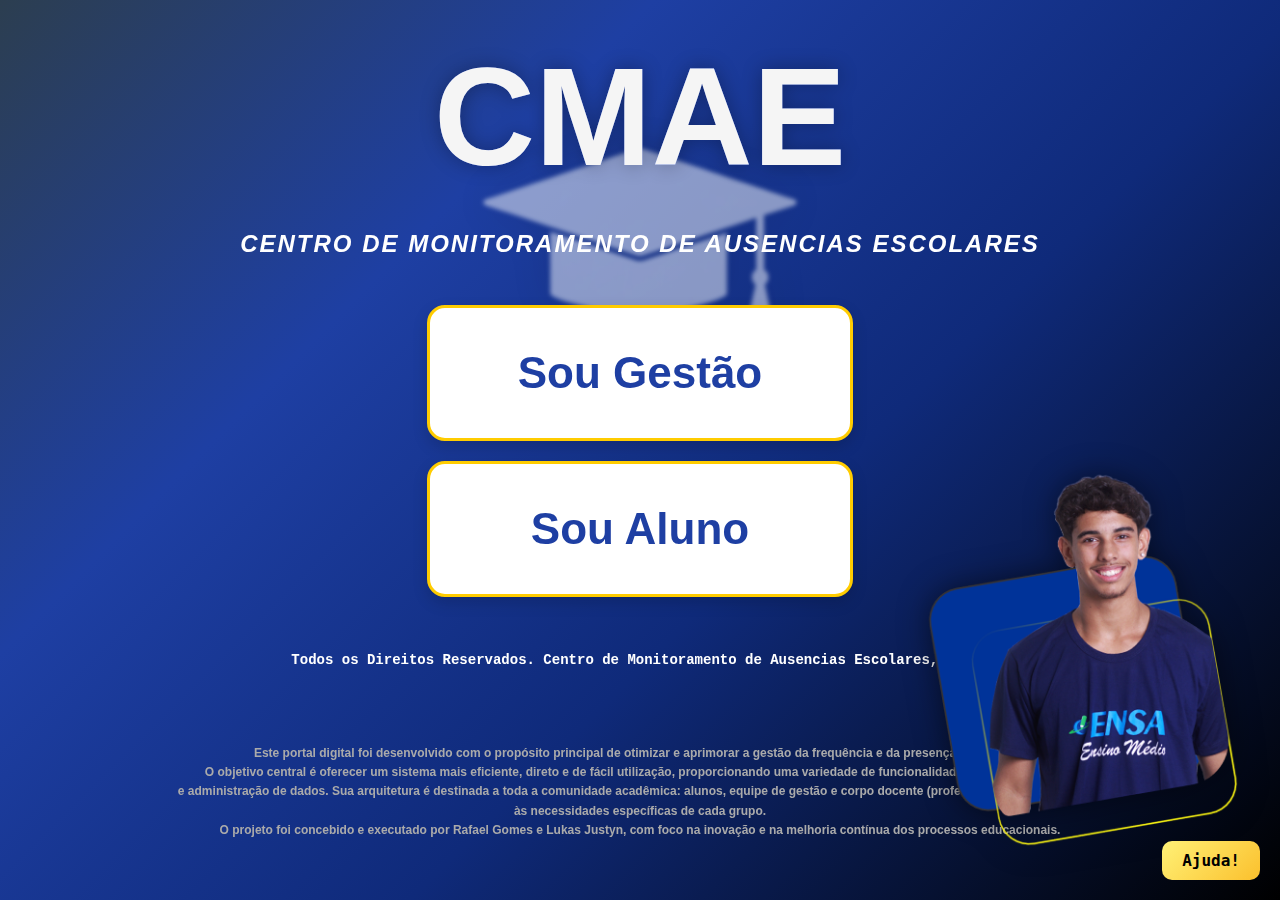
<file: index.html>
<!DOCTYPE html>
<html lang="en">
    <meta charset="UTF-8">
    <meta name="viewport" content="width=device-width, initial-scale=1.0">
    <link rel="stylesheet" href="styles.css">
    <link rel="icon" href="icon.png" type="icon">
    <title>CMAE</title>
</head>
<body>
    
  <img src="Gemini_Generated_Image_9970ck9970ck9970-Photoroom.png" alt="chapeu" id="chapeu">
  <img src="image 3.png" alt="mulekequenaogosto" id="muleke">
    <h1 id="CMAE">CMAE</h1>
    <h1 class="Centro">CENTRO DE MONITORAMENTO DE AUSENCIAS ESCOLARES</h1>
    <div id="block"></div>
    <div id="block001"></div>
     <div class="Todo1">
        <!-- GESTÃO - TODO CLICÁVEL -->
        <a href="Prof.html" class="botao-gestao">
            <span>Sou Gestão</span>
        </a>
        
        <!-- ALUNO - TODO CLICÁVEL -->
        <a href="Aluno.html" class="botao-aluno">
            <span>Sou Aluno</span>
        </a>
    </div>
    

</div>
<h1 id="Direitos">Todos os Direitos Reservados. Centro de Monitoramento de Ausencias Escolares, 2025.</h1>

<h1 id="Resumo">Este portal digital foi desenvolvido com o propósito principal de otimizar e aprimorar a gestão da frequência e da presença dos alunos.<br>
O objetivo central é oferecer um sistema mais eficiente, direto e de fácil utilização, proporcionando uma variedade de funcionalidades para a exploração<br>
 e administração de dados. Sua arquitetura é destinada a toda a comunidade acadêmica: alunos, equipe de gestão e corpo docente (professores), visando atender<br>
 às necessidades específicas de cada grupo.<br>
O projeto foi concebido e executado por Rafael Gomes e Lukas Justyn, com foco na inovação e na melhoria contínua dos processos educacionais.</h1>

  <!-- Botão de ajuda -->
  <a href="AjudaIndex.html" id="TodoAjuda">Ajuda!</a></body>
</button>
</body>
</html>
</file>
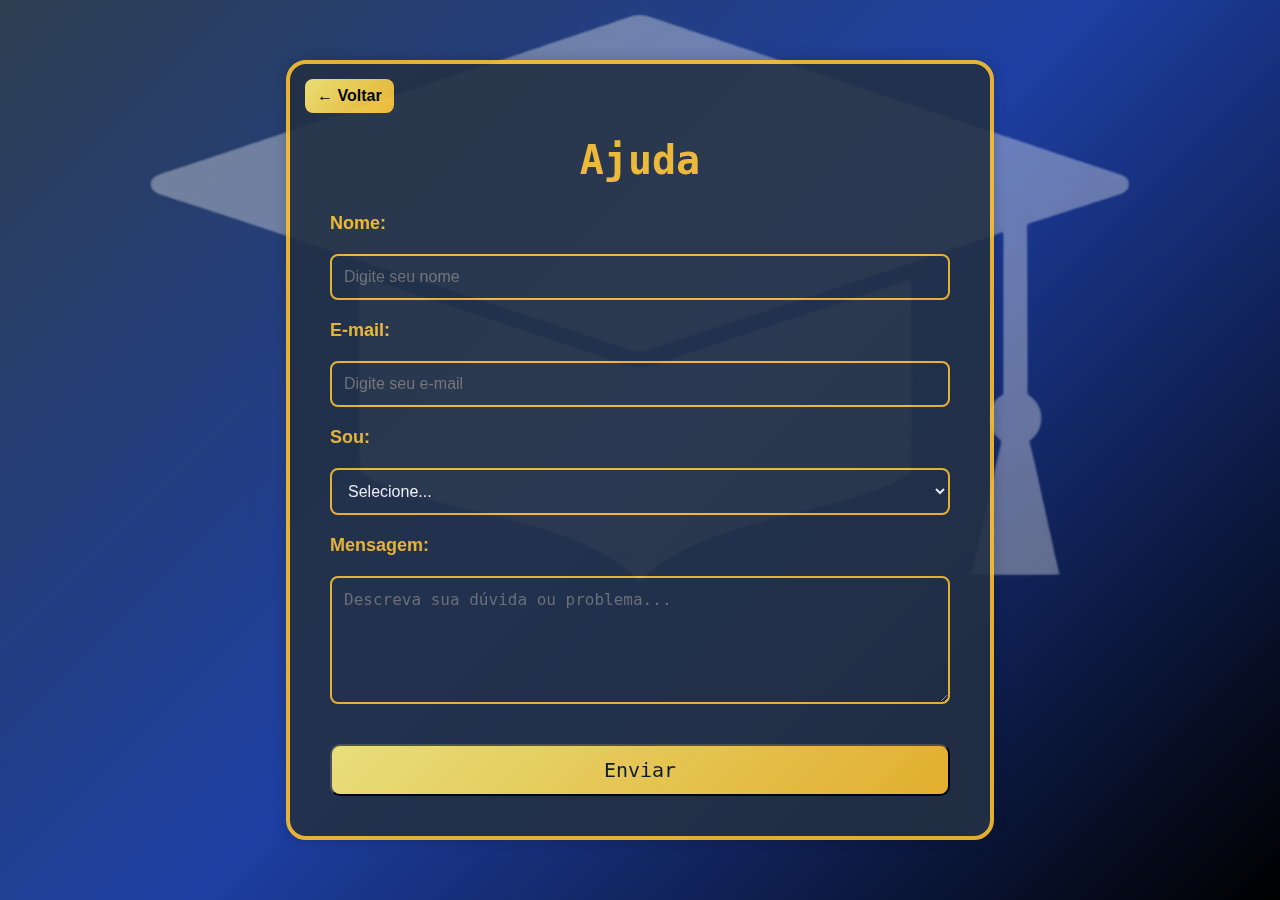
<file: AjudaAluno.html>
<!DOCTYPE html>
<html lang="pt-BR">
<head>
  <meta charset="UTF-8">
  <title>Ajuda - Sistema Escolar</title>
  <link rel="stylesheet" href="Ajuda.css">
  <link rel="icon" href="icon.png" type="icon">

</head>
<body>
  <!-- Container principal -->
  <div class="container">
    <div id="Login">
      <!-- Botão de voltar -->
      <a href="AlunoPrincipal.html#freq" id="voltar">← Voltar</a>


      <!-- Título -->
      <h2 id="Ajuda">Ajuda</h2>

      <!-- Formulário -->
      <form action="#confirmacao" method="GET">
        <label for="nome">Nome:</label>
        <input type="text" id="nome" name="nome" placeholder="Digite seu nome" required>

        <label for="email">E-mail:</label>
        <input type="email" id="email" name="email" placeholder="Digite seu e-mail" required>

        <label for="tipo">Sou:</label>
        <select id="tipo" name="tipo" required>
          <option value="">Selecione...</option>
          <option value="aluno">Aluno</option>
          <option value="professor">Professor</option>
        </select>

        <label for="mensagem">Mensagem:</label>
        <textarea id="mensagem" name="mensagem" placeholder="Descreva sua dúvida ou problema..." required></textarea>

        <button id="Entrar" type="submit">Enviar</button>
      </form>

      <!-- Mensagem de confirmação -->
      <div id="confirmacao" class="mensagem-confirmacao">
        <p>✅ Seu formulário de ajuda foi enviado.<br>
        Acompanhe pelo seu e-mail o andamento da solicitação.</p>
      </div>
    </div>
  </div>
</body>
</html>
</file>
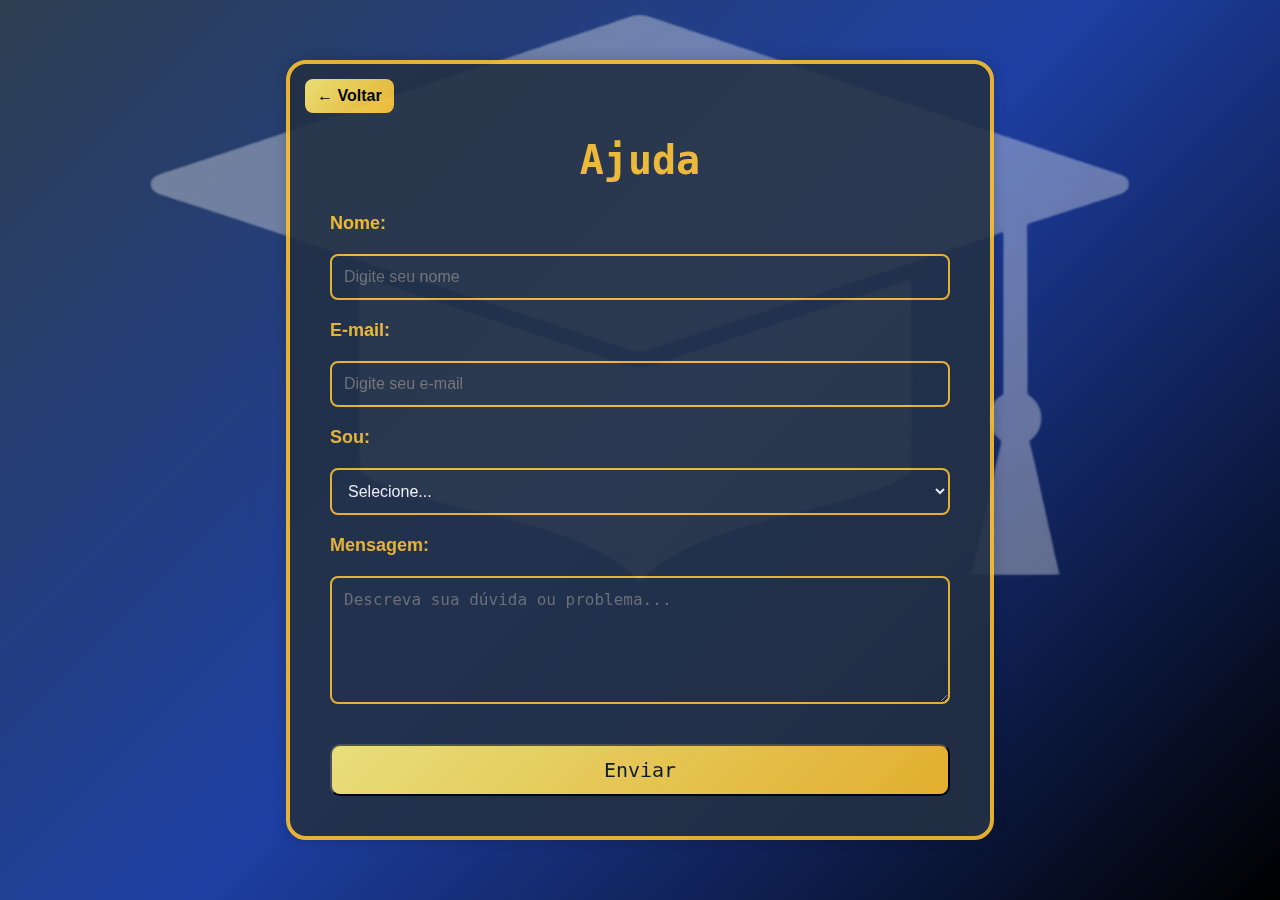
<file: AjudaIndex.html>
<!DOCTYPE html>
<html lang="pt-BR">
<head>
  <meta charset="UTF-8">
  <title>Ajuda - Sistema Escolar</title>
  <link rel="stylesheet" href="Ajuda.css">
  <link rel="icon" href="icon.png" type="icon">

</head>
<body>
  <!-- Container principal -->
  <div class="container">
    <div id="Login">
      <!-- Botão de voltar -->
      <a href="index.html" id="voltar">← Voltar</a>

      <!-- Título -->
      <h2 id="Ajuda">Ajuda</h2>

      <!-- Formulário -->
      <form action="#confirmacao" method="GET">
        <label for="nome">Nome:</label>
        <input type="text" id="nome" name="nome" placeholder="Digite seu nome" required>

        <label for="email">E-mail:</label>
        <input type="email" id="email" name="email" placeholder="Digite seu e-mail" required>

        <label for="tipo">Sou:</label>
        <select id="tipo" name="tipo" required>
          <option value="">Selecione...</option>
          <option value="aluno">Aluno</option>
          <option value="professor">Professor</option>
        </select>

        <label for="mensagem">Mensagem:</label>
        <textarea id="mensagem" name="mensagem" placeholder="Descreva sua dúvida ou problema..." required></textarea>

        <button id="Entrar" type="submit">Enviar</button>
      </form>

      <!-- Mensagem de confirmação -->
      <div id="confirmacao" class="mensagem-confirmacao">
        <p>✅ Seu formulário de ajuda foi enviado.<br>
        Acompanhe pelo seu e-mail o andamento da solicitação.</p>
      </div>
    </div>
  </div>
</body>
</html>
</file>
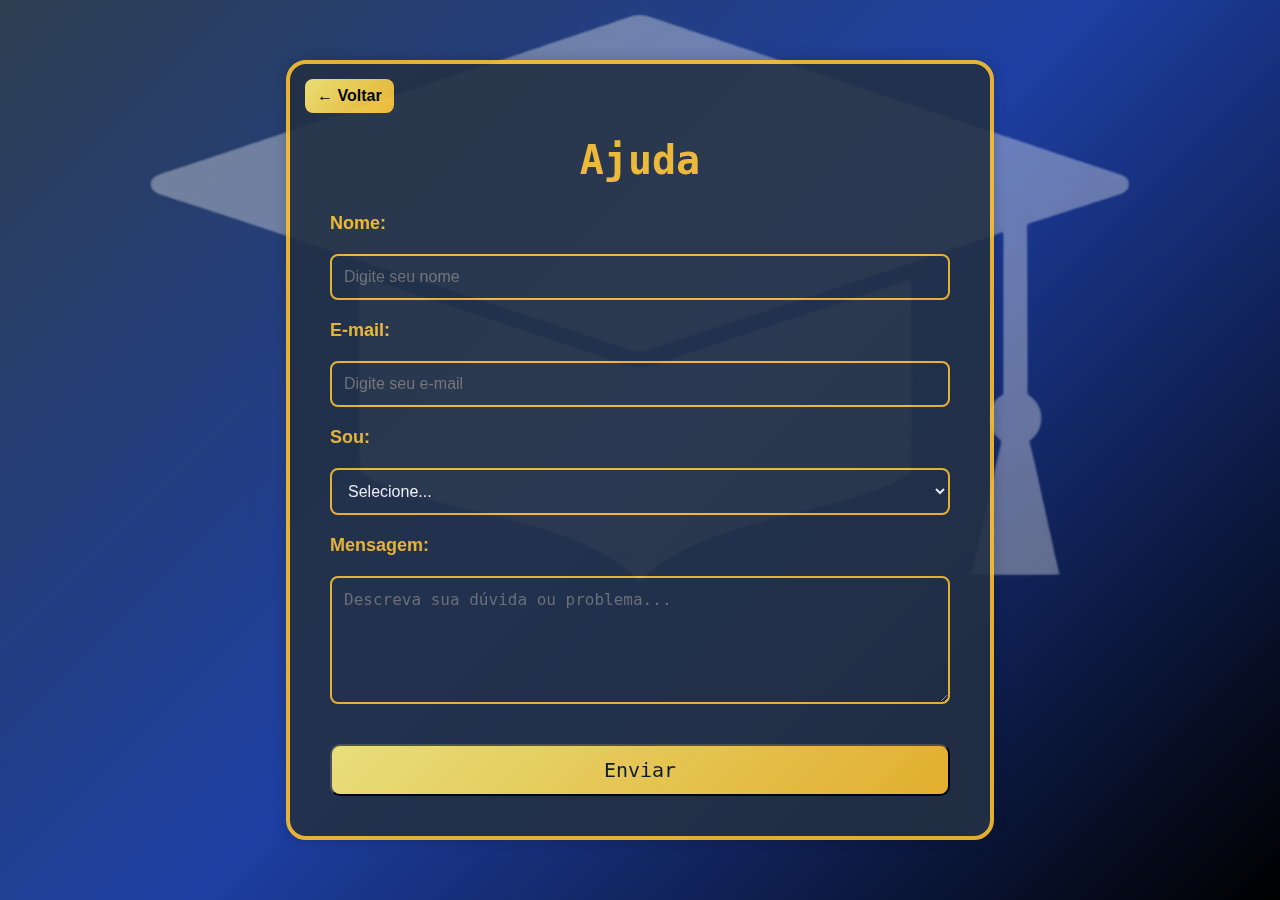
<file: AjudaProfessor.html>
<!DOCTYPE html>
<html lang="pt-BR">
<head>
  <meta charset="UTF-8">
  <title>Ajuda - Sistema Escolar</title>
  <link rel="stylesheet" href="Ajuda.css">
  <link rel="icon" href="icon.png" type="icon">

</head>
<body>
  <!-- Container principal -->
  <div class="container">
    <div id="Login">
      <!-- Botão de voltar -->
      <a href="Profprincipal.html" id="voltar">← Voltar</a>

      <!-- Título -->
      <h2 id="Ajuda">Ajuda</h2>

      <!-- Formulário -->
      <form action="#confirmacao" method="GET">
        <label for="nome">Nome:</label>
        <input type="text" id="nome" name="nome" placeholder="Digite seu nome" required>

        <label for="email">E-mail:</label>
        <input type="email" id="email" name="email" placeholder="Digite seu e-mail" required>

        <label for="tipo">Sou:</label>
        <select id="tipo" name="tipo" required>
          <option value="">Selecione...</option>
          <option value="aluno">Aluno</option>
          <option value="professor">Professor</option>
        </select>

        <label for="mensagem">Mensagem:</label>
        <textarea id="mensagem" name="mensagem" placeholder="Descreva sua dúvida ou problema..." required></textarea>

        <button id="Entrar" type="submit">Enviar</button>
      </form>

      <!-- Mensagem de confirmação -->
      <div id="confirmacao" class="mensagem-confirmacao">
        <p>✅ Seu formulário de ajuda foi enviado.<br>
        Acompanhe pelo seu e-mail o andamento da solicitação.</p>
      </div>
    </div>
  </div>
</body>
</html>
</file>
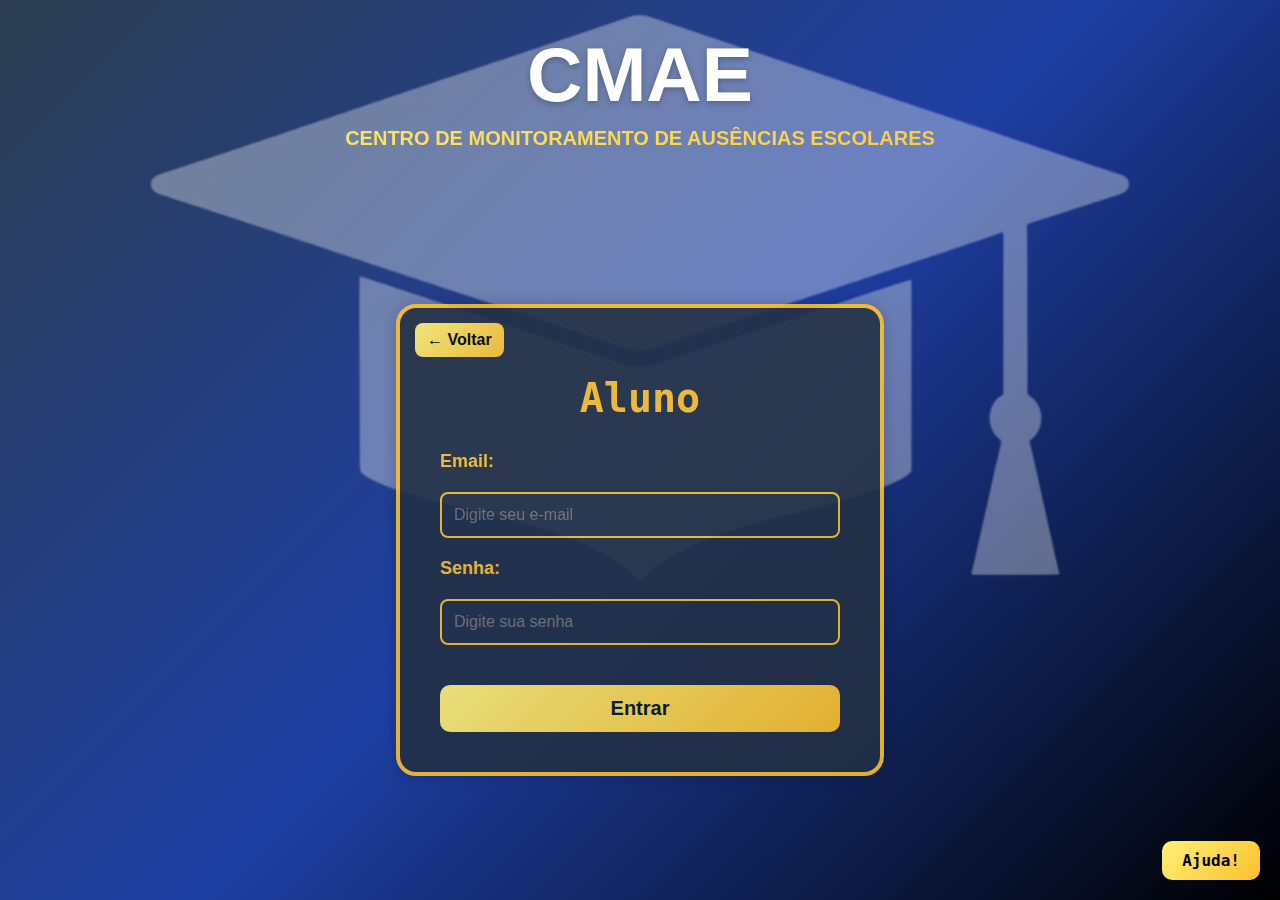
<file: Aluno.html>
<!DOCTYPE html>
<html lang="pt-br">
<head>
  <meta charset="UTF-8">
  <meta name="viewport" content="width=device-width, initial-scale=1.0">
  <title>Aluno - Login</title>
  <link rel="stylesheet" href="StylesAluno.css">
  <link rel="icon" href="icon.png" type="icon">
</head>
<body>
  <!-- Cabeçalho -->
  <header class="cabecalho">
    <h1 id="CMAE">CMAE</h1>
    <h2 class="Centro">CENTRO DE MONITORAMENTO DE AUSÊNCIAS ESCOLARES</h2>
  </header>

  <!-- Container principal -->
  <main class="container">
    <section id="Login">
      <a href="index.html" id="voltar">← Voltar</a>
      <h1 id="Aluno">Aluno</h1>

      <form action="/login" method="POST">
        <label for="email">Email:</label>
        <input type="email" id="email" name="email" placeholder="Digite seu e-mail" required>

        <label for="senha">Senha:</label>
        <input type="password" id="senha" name="senha" placeholder="Digite sua senha" required>

        <a href="AlunoPrincipal.html#freq" id="Entrar">Entrar</a>
      
      </form>
    </section>
  </main>

  <!-- Botão de ajuda -->
  <a href="AjudaIndex.html" id="TodoAjuda">Ajuda!</a></body>
</html>
</file>
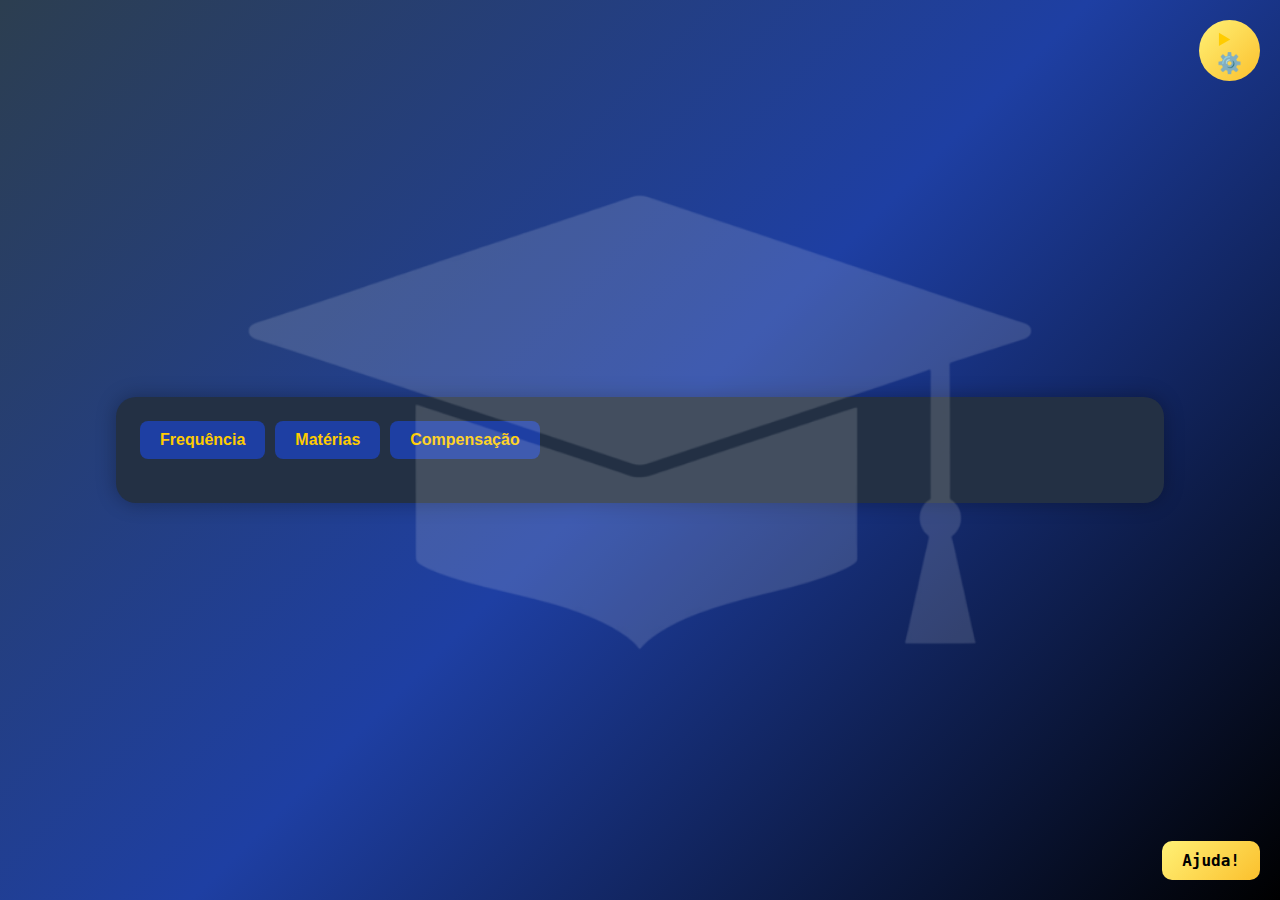
<file: AlunoPrincipal.html>
<!DOCTYPE html>
<html lang="pt-br">
<head>
  <meta charset="UTF-8" />
  <meta name="viewport" content="width=device-width, initial-scale=1.0"/>
  <title>Aluno - Painel</title>
  <link rel="stylesheet" href="AlunoPrincipal.css"/>
  <link rel="icon" href="icon.png" type="icon">
</head>
<body>
  <!-- Botão de configuração superior -->
  <details class="config-container">
    <summary id="btnConfig">⚙️</summary>
    <div class="menu-config">
      <a href="#perfilModal">Editar Perfil</a>
      <a href="index.html">Sair da Conta</a>
    </div>
  </details>

  <!-- Modal de edição de perfil -->
  <div id="perfilModal" class="modal">
    <div class="modal-content">
      <a href="#freq" class="close">&times;</a>
      <h2>Editar Perfil</h2>
      <form>
        <label for="nome">Nome:</label>
        <input type="text" id="nome" name="nome" value="Aluno Exemplo">

        <label for="email">Email:</label>
        <input type="email" id="email" name="email" value="aluno@escola.com">

        <label for="senha">Senha:</label>
        <input type="password" id="senha" name="senha" placeholder="********">

        <button type="submit">Salvar Alterações</button>
      </form>
    </div>
  </div>

  <!-- Janela central -->
  <div class="janela-central">
    <!-- Abas controladas por :target -->
    <div class="tabs">
      <a class="tab" href="#freq">Frequência</a>
      <a class="tab" href="#mat">Matérias</a>
      <a class="tab" href="#comp">Compensação</a>
    </div>

    <!-- Conteúdo: Frequência -->
    <div class="conteudo" id="freq">
      <h1>Porcentagem de Frequência</h1>
      <div class="freq-grid">
        <div class="freq-percent-card">
          <p class="freq-percent">48%</p>
          <p class="freq-label">Sua frequência atual</p>
        </div>
        <div class="alert-card">
          <h2>Alertas</h2>
          <ul class="alert-list">
            <li><span class="alert-icon"></span> Você falta muito de Sexta-Feiras</li>
            <li><span class="alert-icon"></span> Sua frequência está abaixo da média</li>
          </ul>
        </div>
        <div class="abs-card">
          <h2>Lista de Faltas</h2>
          <div class="abs-list">
            <div class="abs-item"><div class="abs-date">02/09</div><div class="abs-weekday">Terça-Feira</div><div class="abs-count">6 aulas</div></div>
            <div class="abs-item"><div class="abs-date">29/08</div><div class="abs-weekday">Sexta-Feira</div><div class="abs-count">6 aulas</div></div>
            <div class="abs-item"><div class="abs-date">22/08</div><div class="abs-weekday">Sexta-Feira</div><div class="abs-count">6 aulas</div></div>
            <div class="abs-item"><div class="abs-date">15/08</div><div class="abs-weekday">Sexta-Feira</div><div class="abs-count">6 aulas</div></div>
          </div>
        </div>
      </div>
    </div>

    <!-- Conteúdo: Matérias -->
    <div class="conteudo" id="mat">
      <h1>Boletim por Matéria</h1>
      <div class="materias-list">
        <div class="materia-card"><h3>Biologia</h3><p>Faltas: 0</p><p class="presenca verde">Presença: 100%</p></div>
        <div class="materia-card"><h3>Educação Financeira</h3><p>Faltas: 6</p><p class="presenca vermelho">Presença: 50%</p></div>
        <!-- demais matérias... -->
      </div>
    </div>

    <!-- Conteúdo: Compensação -->
    <div class="conteudo" id="comp">
      <h1>Compensação</h1>
      <div class="CardAluno"><p>Atividade de recuperação em Matemática</p></div>
      <div class="CardAluno"><p>Trabalho extra em História</p></div>
      <div class="CardAluno"><p>Participação em feira de ciências</p></div>
    </div>
  </div>

    <!-- Botão de ajuda -->
    <a href="AjudaAluno.html" id="TodoAjuda">Ajuda!</a></body>
</body>
</html>
</file>
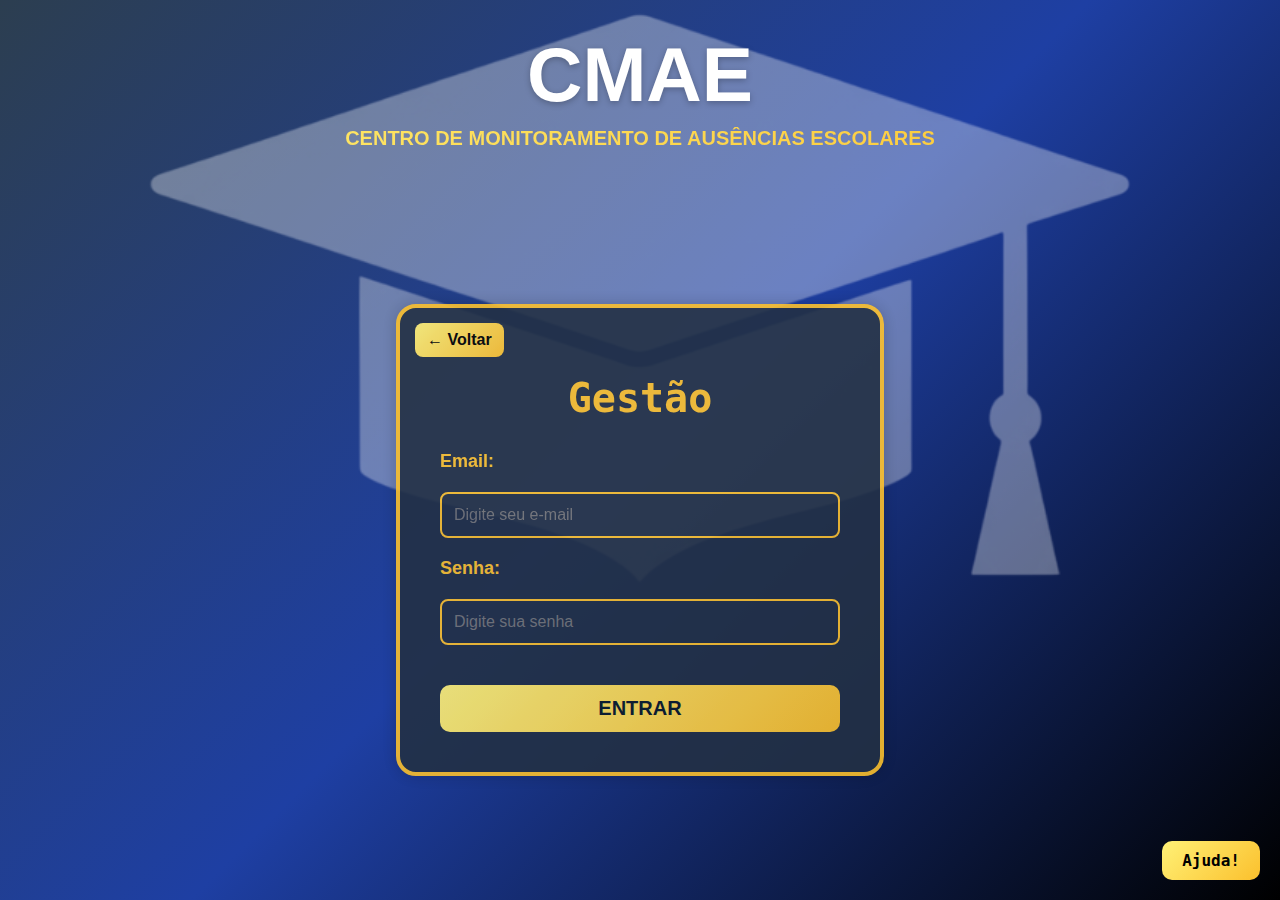
<file: Prof.html>
<!DOCTYPE html>
<html lang="pt-br">
<head>
  <meta charset="UTF-8">
  <meta name="viewport" content="width=device-width, initial-scale=1.0">
  <title>Professor - Login</title>
  <link rel="stylesheet" href="StylesProf.css">
  <link rel="icon" href="icon.png" type="icon">
</head>
<body>
  <!-- Cabeçalho -->
  <header class="cabecalho">
    <h1 id="CMAE">CMAE</h1>
    <h2 class="Centro">CENTRO DE MONITORAMENTO DE AUSÊNCIAS ESCOLARES</h2>
  </header>

  <!-- Container principal -->
  <main class="container">
    <section id="Login">
      <a href="index.html" id="voltar">← Voltar</a>
      <h1 id="Gestao">Gestão</h1>

      <form action="/login" method="POST">
        <label for="email">Email:</label>
        <input type="email" id="email" name="email" placeholder="Digite seu e-mail" required>

        <label for="senha">Senha:</label>
        <input type="password" id="senha" name="senha" placeholder="Digite sua senha" required>

        <a href="Profprincipal.html" id="Entrar">ENTRAR</a>
      </form>
    </section>
  </main>

  <!-- Botão de ajuda -->
  <a href="AjudaIndex.html" id="TodoAjuda">Ajuda!</a></body>
</body>
</html>
</file>
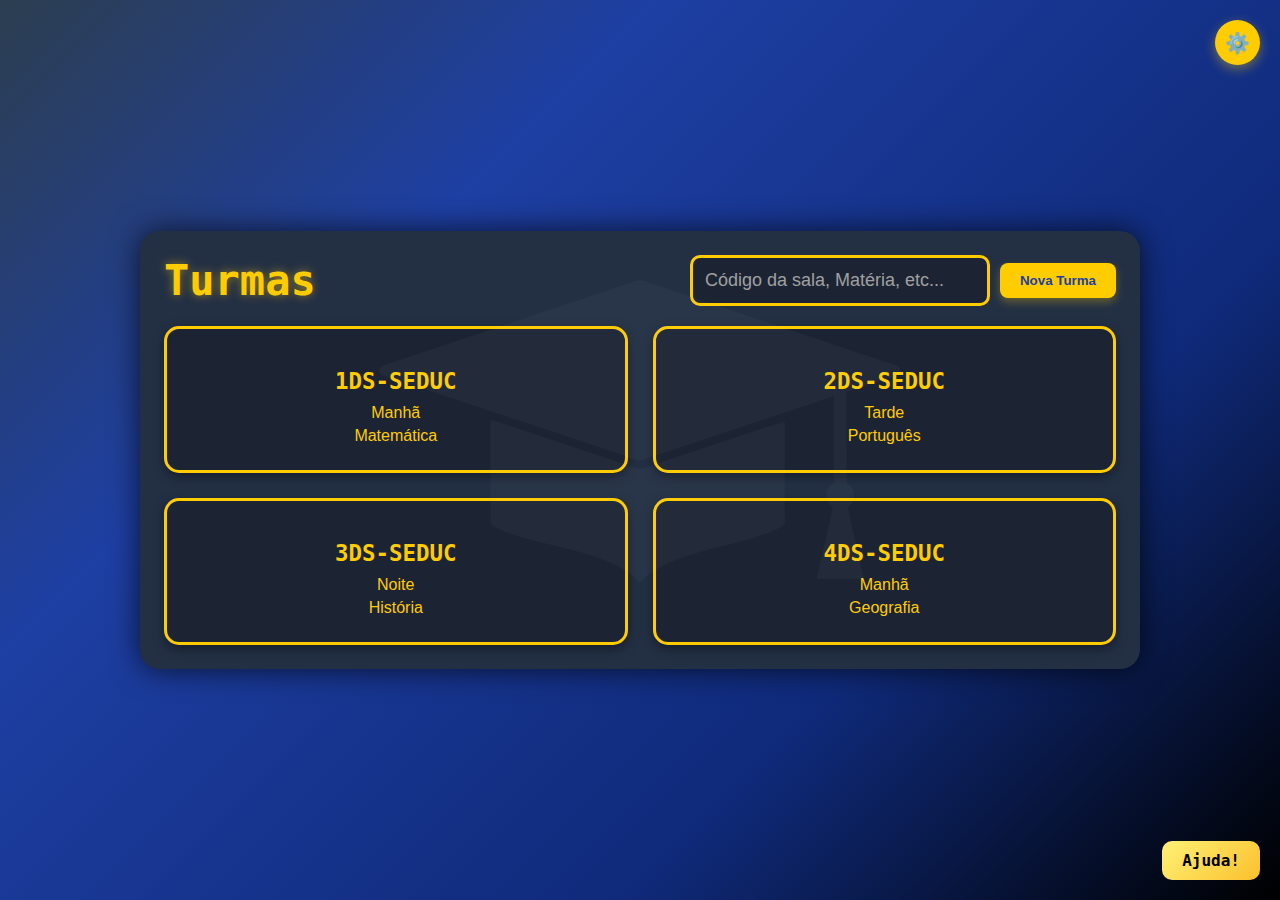
<file: Profprincipal.html>
<!DOCTYPE html>
<html lang="pt-br">
<head>
  <meta charset="UTF-8" />
  <meta name="viewport" content="width=device-width, initial-scale=1.0"/>
  <title>Professor - Turmas</title>
  <link rel="stylesheet" href="Profprincipal.css"/>
</head>
<body>
  <!-- Botão de Configurações -->
  <div class="config-container">
    <button id="btnConfig">⚙️</button>
    <div id="menuConfig" class="menu-config">
      <a href="index.html" id="btnLogout">Sair da conta</a>
      <button id="btnPerfil">Editar perfil</button>
    </div>
  </div>

  <!-- Janela Central Única -->
  <div class="janela-central">
    <!-- Turmas (tela inicial) -->
    <main id="Turmas">
      <div class="cabecalho-turmas">
        <h1 id="TituloTurmas">Turmas</h1>
        <div class="acoes-turmas">
          <input type="text" id="BuscaTurmas" placeholder="Código da sala, Matéria, etc...">
          <button id="btnNovaTurma">Nova Turma</button>
        </div>
      </div>

      <section id="GridTurmas">
        <div class="CardTurma" data-codigo="1DS-SEDUC" data-turno="Manhã" data-materia="Matemática">
          <h2>1DS-SEDUC</h2>
          <p>Manhã</p>
          <p>Matemática</p>
        </div>
        <div class="CardTurma" data-codigo="2DS-SEDUC" data-turno="Tarde" data-materia="Português">
          <h2>2DS-SEDUC</h2>
          <p>Tarde</p>
          <p>Português</p>
        </div>
        <div class="CardTurma" data-codigo="3DS-SEDUC" data-turno="Noite" data-materia="História">
          <h2>3DS-SEDUC</h2>
          <p>Noite</p>
          <p>História</p>
        </div>
        <div class="CardTurma" data-codigo="4DS-SEDUC" data-turno="Manhã" data-materia="Geografia">
          <h2>4DS-SEDUC</h2>
          <p>Manhã</p>
          <p>Geografia</p>
        </div>
      </section>
    </main>

    <!-- Perfil -->
    <main id="Perfil" style="display:none;">
      <div class="cabecalho-perfil">
        <h1 id="TituloPerfil">Editar Perfil</h1>
      </div>

      <form id="FormPerfil">
        <label for="nome">Nome:</label>
        <input type="text" id="nome" placeholder="Seu nome">

        <label for="email">E-mail:</label>
        <input type="email" id="email" placeholder="Seu e-mail">

        <label for="senha">Senha:</label>
        <input type="password" id="senha" placeholder="Nova senha">

        <div class="acoes-perfil">
          <button type="submit" id="btnSalvar">Salvar</button>
          <button type="button" id="btnVoltar">Voltar para Turmas</button>
        </div>
      </form>
    </main>

    <!-- Nova Turma -->
    <main id="NovaTurma" style="display:none;">
      <div class="cabecalho-nova">
        <h1 id="TituloNovaTurma">Criar Nova Turma</h1>
      </div>

      <form id="FormNovaTurma">
        <label for="codigo">Código da Sala:</label>
        <input type="text" id="codigo" required>

        <label for="turno">Turno:</label>
        <input type="text" id="turno" required>

        <label for="materia">Matéria:</label>
        <input type="text" id="materia" required>

        <div class="acoes-nova">
          <button type="submit" id="btnCriar">Criar</button>
          <button type="button" id="btnCancelar">Cancelar</button>
        </div>
      </form>
    </main>

    <!-- Janela da Turma (Chamada/Agenda) -->
    <main id="JanelaTurma" style="display:none;">
      <div class="turma-shell">
        <nav class="sidebar">
          <h1 id="SidebarTitulo">Turma</h1>
          <a href="#" id="btnChamada" class="active">Chamada</a>
          <a href="#" id="btnAgenda">Agenda</a>
          <button id="btnVoltarTurmas" class="voltar-turmas">Voltar</button>
        </nav>

        <section class="content">
          <div id="chamadaSection">
            <h2>Chamada Escolar</h2>
            <form id="formChamada">
              <table>
                <thead>
                  <tr>
                    <th>Alunos</th>
                    <th>R.A.</th>
                    <th>Frequência</th>
                  </tr>
                </thead>
                <tbody id="tbodyAlunos">
                  <!-- preenchido dinamicamente -->
                </tbody>
              </table>
              <button type="submit" id="btnEnviar">Enviar</button>
            </form>
          </div>

          <div id="agendaSection" style="display:none;">
            <h2>Agenda Escolar</h2>
            <p id="agendaInfo">Eventos e compromissos da turma.</p>
          </div>
        </section>
      </div>
    </main>
  </div>
  
  <!-- Botão de ajuda -->
    <a href="AjudaProfessor.html" id="TodoAjuda">Ajuda!</a></body>

  <script src="Profprincipal.js"></script>
</body>
</html>
</file>
<file: styles.css>
/* === Base & fundo CORRIGIDO === */
html, body {
  margin: 0;
  padding: 0;
  height: 100vh; /* Altura FIXA completa */
  overflow-x: hidden; /* Evita scroll horizontal */
}

body {
  font-family: Arial, sans-serif;
  background: linear-gradient(135deg, #2c3e50 0%, #1e3fa3 30%, #0f2a7a 60%, #000000 100%);
  background-attachment: fixed; /* Gradiente fixo, sem corte */
  min-height: 100vh;
  display: flex;
  flex-direction: column;
  align-items: center;
  justify-content: space-between; /* Distribui conteúdo verticalmente */
  position: relative;
  padding: 20px 0;
  box-sizing: border-box;
}

/* === Chapéu de fundo === */
#chapeu {
  position: fixed; /* Mudança: fixed ao invés de absolute */
  top: 10px;
  left: 50%;
  transform: translateX(-50%);
  width: clamp(300px, 40vw, 480px); /* Responsivo */
  height: auto;
  opacity: 0.5    ;
  z-index: -1;
  filter: blur(2px) drop-shadow(0 0 20px rgba(0,0,0,0.2));
}

/* === Título principal RESPONSIVO === */
#CMAE {
  text-align: center;
  font-size: clamp(80px, 18vw, 140px); /* NUNCA corta! */
  font-weight: bold;
  background: linear-gradient(90deg, #6e8dfd, #4876ff);
  -webkit-background-clip: text;
  background-clip: text;
  text-shadow: 0 0 20px rgba(0,0,0,0.3);
  color: whitesmoke;
  margin: 20px 0;
  line-height: 1.1;
}

/* Subtítulo central RESPONSIVO */
.Centro {
  color: #ffffff;
  text-align: center;
  font-size: clamp(18px, 3vw, 24px);
  letter-spacing: 2px;
  font-style: italic;
  margin: 10px 0;
  max-width: 90%;
}

/* Imagem do personagem CORRIGIDA */
#muleke {
  width: clamp(200px, 25vw, 320px);
  height: auto;
  position: fixed;
  right: clamp(10px, 5vw, 40px);
  bottom: clamp(20px, 8vh, 50px);
  filter: drop-shadow(0 0 15px rgba(0,0,0,0.5));
  z-index: 1;
}

/* === BOTÕES 100% CLICÁVEIS === */
.botao-gestao, .botao-aluno {
  display: block;
  width: clamp(320px, 45vw, 420px);
  height: clamp(100px, 16vh, 130px);
  margin: 20px auto;
  background: #ffffff;
  border: 3px solid #ffcc00;
  border-radius: 18px;
  text-decoration: none;
  box-shadow: 0 6px 15px rgba(0,0,0,0.15);
  transition: all 0.3s ease;
  position: relative;
  overflow: hidden;
}

.botao-gestao:hover, .botao-aluno:hover {
  background: #ffcc00;
  border-color: #1e3fa3;
  transform: scale(1.07);
  box-shadow: 0 0 25px rgba(255,204,0,0.6);
}

/* TEXTO DENTRO DOS BOTÕES */
.botao-gestao span, .botao-aluno span {
  display: block;
  position: absolute;
  top: 50%;
  left: 50%;
  transform: translate(-50%, -50%);
  color: #1e3fa3;
  font-size: clamp(28px, 6vw, 44px);
  font-weight: bold;
  width: 100%;
  height: 100%;
  display: flex;
  align-items: center;
  justify-content: center;
  pointer-events: none;
  text-decoration: none;
}

.botao-gestao:hover span, .botao-aluno:hover span {
  color: #1e3fa3;
}

/* === Rodapé PERFEITO === */
#Direitos {
  color: #ffffff;
  font-size: clamp(12px, 2vw, 14px);
  font-family: 'Courier New', monospace;
  text-align: center;
  margin: 20px 0;
  padding: 10px;
}

#ResumeBlock {
  flex-grow: 1;
  min-height: 100px;
}

#Resumo {
  color: #aaaaaa;
  font-size: clamp(10px, 1.5vw, 12px);
  max-width: 90%;
  margin: 20px auto;
  padding: 20px;
  text-align: center;
  line-height: 1.6;
}

/* === Botão de ajuda === */
#TodoAjuda {
  position: fixed;
  right: 20px;
  bottom: 20px;
  background: linear-gradient(135deg, #fff176, #fbc02d);
  color: #000000;
  border: none;
  border-radius: 10px;
  padding: 10px 20px;
  font-size: 16px;
  font-family: monospace;
  cursor: pointer;
  transition: all 0.3s ease;
  z-index: 1000;
  font-weight: bold;
  text-decoration: none;
  display: inline-block;
}

#TodoAjuda:hover {
  color: #ffffff;
  box-shadow: 0 4px 8px rgba(255, 251, 0, 0.6);
}

/* === RESPONSIVO PERFEITO === */
@media (max-width: 768px) {
  body {
    padding: 10px;
  }
  
  #chapeu {
    top: 20px;
    width: 250px;
  }
  
  #CMAE {
    margin-top: 40px;
  }
  
  #muleke {
    width: 180px;
    bottom: 10px;
    right: 10px;
  }
}

@media (max-width: 480px) {
  #Resumo {
    font-size: 10px;
    padding: 10px;
  }
}
</file>
<file: Ajuda.css>
/* === Fundo com degradê e logo === */
body {
    margin: 0;
    padding: 0;
    font-family: Arial, Helvetica, sans-serif;
    min-height: 100vh;
    display: flex;
    flex-direction: column;
    background: linear-gradient(135deg, #2c3e50 0%, #1e3fa3 50%, #000000 100%);
    color: #e0e0e0;
    position: relative;
    overflow-x: hidden;
  }
  
  /* Logo como fundo decorativo */
  body::before {
    content: "";
    position: fixed;
    top: 37%;
    left: 50%;
    width: 1500px;
    height: 1500px;
    transform: translate(-50%, -50%);
    background-image: url('logo.png'); /* substitua pelo nome correto */
    background-size: contain;
    background-repeat: no-repeat;
    background-position: center;
    opacity: 0.35;
    z-index: 0;
    pointer-events: none;
  }
  

  /* Container principal */
  .container {
    flex: 1;
    display: grid;
    place-items: center;
    padding: 20px;
    position: relative;
    z-index: 1;
  }
  
  /* Bloco de login/ajuda */
  #Login {
    background: #233044;
    border: 4px solid #fbc02d;
    border-radius: 20px;
    padding: 40px;
    max-width: 620px;
    width: 100%;
    box-shadow: 0 0 15px rgba(0,0,0,0.2);
    position: relative;
    z-index: 1;
    opacity: 0.90;
    
  }
  
  #Ajuda {
    font-size: 40px;
    font-family: monospace;
    color: #fbc02d;
    margin-bottom: 30px;
    text-align: center;
  }
  
  /* Botão voltar no topo */
  #voltar {
    position: absolute;
    top: 15px;
    left: 15px;
    font-size: 16px;
    color: #000000;
    text-decoration: none;
    font-weight: bold;
    background: linear-gradient(135deg, #fff176, #fbc02d);
    padding: 8px 12px;
    border-radius: 8px;
    transition: background-color 0.3s ease;
  }
  #voltar:hover {
    background-color: #1e3fa3;
  }
  
  /* Formulário */
  form {
    display: flex;
    flex-direction: column;
    gap: 20px;

  }
  label {
    font-size: 18px;
    color: #fbc02d;
    font-weight: bold;
  }
  input[type="text"],
  input[type="email"],
  input[type="password"],
  select,
  textarea {
    padding: 12px;
    font-size: 16px;
    border-radius: 8px;
    border: 2px solid #fbc02d;
    background-color: #233044;
    color: #ffffff;
  }
  textarea {
    color: #ffffff;
    resize: vertical;
    min-height: 100px;
  }
  
  /* Botão enviar */
  #Entrar {
    display: block;
    margin-top: 20px;
    background: linear-gradient(135deg, #fff176, #fbc02d);
    border-radius: 10px;
    color: #0d1b2a;
    font-size: 20px;
    text-align: center;
    padding: 12px;
    text-decoration: none;
    font-family: monospace;
    transition: background-color 0.3s ease-in-out;
  }
  #Entrar:hover {
    background-color: #1e3fa3;
    color: #fff;
  }

  /* Mensagem de confirmação oculta */
.mensagem-confirmacao {
  display: none;
  margin-top: 20px;
  padding: 15px;
  background-color: #1c2433;
  border: 2px solid #fbc02d;
  border-radius: 10px;
  color: #9be291;
  font-weight: bold;
  text-align: center;
}

/* Exibir quando alvo */
#confirmacao:target {
  display: block;
}

  

  /* Responsividade */
  @media (max-width: 768px) {
    #CMAE { font-size: 50px; }
    .Centro { font-size: 14px; }
    #Login { max-width: 90%; padding: 20px; }
    #Aluno { font-size: 28px; }
    #Entrar { font-size: 18px; }
  }
</file>
<file: StylesAluno.css>
/* === Fundo com degradê e logo === */
body {
  margin: 0;
  padding: 0;
  font-family: Arial, Helvetica, sans-serif;
  min-height: 100vh;
  display: flex;
  flex-direction: column;
  background: linear-gradient(135deg, #2c3e50 0%, #1e3fa3 50%, #000000 100%);
  color: #e0e0e0;
  position: relative;
  overflow-x: hidden;
}

/* Logo como fundo decorativo */
body::before {
  content: "";
  position: fixed;
  top: 37%;
  left: 50%;
  width: 1500px;
  height: 1500px;
  transform: translate(-50%, -50%);
  background-image: url('logo.png'); /* substitua pelo nome correto */
  background-size: contain;
  background-repeat: no-repeat;
  background-position: center;
  opacity: 0.35;
  z-index: 0;
  pointer-events: none;
}

/* Cabeçalho */
.cabecalho {
  text-align: center;
  padding: 30px 20px;
  position: relative;
  z-index: 1;
}
#CMAE {
  font-size: clamp(48px, 6vw, 96px);
  margin: 0;
  color: #ffffff;
  text-shadow: 0 2px 6px rgba(0,0,0,0.25);
}
.Centro {
  font-size: clamp(14px, 2vw, 20px);
  margin: 8px 0 0 0;
  font-weight: 600;
  background: linear-gradient(90deg, #fff176, #fbc02d);
  -webkit-background-clip: text;
  -webkit-text-fill-color: transparent;
}

/* Container principal */
.container {
  flex: 1;
  display: grid;
  place-items: center;
  padding: 20px;
  position: relative;
  z-index: 1;
}

/* Bloco de login */
#Login {
  background: #233044;
  border: 4px solid #fbc02d;
  border-radius: 20px;
  padding: 40px;
  max-width: 400px;
  width: 100%;
  box-shadow: 0 0 15px rgba(0,0,0,0.2);
  position: relative;
  z-index: 1;
  opacity: 0.90;
}

#Aluno {
  font-size: 40px;
  font-family: monospace;
  color: #fbc02d;
  margin-bottom: 30px;
  text-align: center;
}

/* Voltar */
#voltar {
  position: absolute;
  top: 15px;
  left: 15px;
  font-size: 16px;
  color: #000000;
  text-decoration: none;
  font-weight: bold;
  background: linear-gradient(135deg, #fff176, #fbc02d);
  padding: 8px 12px;
  border-radius: 8px;
  transition: background-color 0.3s ease;
}
#voltar:hover { 
  color: #ffffff;
  box-shadow: 0 4px 8px rgba(255, 251, 0, 0.6);
}

/* Formulário */
form {
  display: flex;
  flex-direction: column;
  gap: 20px;
}
label {
  font-size: 18px;
  color: #fbc02d;
  font-weight: bold;
  background-color: #233044;
}
input[type="email"],
input[type="password"] {
  padding: 12px;
  font-size: 16px;
  border-radius: 8px;
  border: 2px solid #fbc02d;
  background-color: #233044;
    color: #ffffff;
}

/* Botão Entrar */
#Entrar {
  display: block;
  margin-top: 20px;
  background: linear-gradient(135deg, #fff176, #fbc02d);
  border-radius: 10px;
  color: #0d1b2a;
  font-size: 20px;
  text-align: center;
  padding: 12px;
  text-decoration: none;
  font-weight: bold;
  transition: background-color 0.3s ease-in-out;
}
#Entrar:hover { 
  color: #ffffff;
  box-shadow: 0 4px 8px rgba(255, 251, 0, 0.6);
}

/* === Botão de ajuda === */
#TodoAjuda {
  position: fixed;
  right: 20px;
  bottom: 20px;
  background: linear-gradient(135deg, #fff176, #fbc02d);
  color: #000000;
  border: none;
  border-radius: 10px;
  padding: 10px 20px;
  font-size: 16px;
  font-family: monospace;
  cursor: pointer;
  transition: all 0.3s ease;
  z-index: 1;
  font-weight: bold;
  text-decoration: none; /* remove sublinhado */

  display: inline-block; /* garante aparência de botão */
}
#TodoAjuda:hover {
  color: #ffffff;
  box-shadow: 0 4px 8px rgba(255, 251, 0, 0.6);
}

/* Responsividade */
@media (max-width: 768px) {
  #CMAE { font-size: 50px; }
  .Centro { font-size: 14px; }
  #Login { max-width: 90%; padding: 20px; }
  #Aluno { font-size: 28px; }
  #Entrar { font-size: 18px; }
}
</file>
<file: AlunoPrincipal.css>
/* === Base & fundo === */
body {
  margin: 0;
  padding: 0;
  font-family: Arial, sans-serif;
  height: 100vh;
  display: flex;
  justify-content: center;
  align-items: center;
  background: linear-gradient(135deg, #2c3e50 0%, #1e3fa3 50%, #000000 100%);
  color: #fff;
}
/* === Logo decorativa ao fundo === */
body::before {
  content: "";
  position: fixed;
  top: 50%;
  left: 50%;
  width: 1200px;
  height: 1200px;
  transform: translate(-50%, -50%);
  background-image: url('logo.png'); /* substitua pelo nome correto */
  background-size: contain;
  background-repeat: no-repeat;
  background-position: center;
  opacity: 0.15;
  z-index: 0;
  pointer-events: none;
}


/* === Janela central === */
.janela-central {
  background-color: #233044;
  color: #fff;
  border-radius: 20px;
  box-shadow: 0 0 20px rgba(0,0,0,0.3);
  padding: 24px;
  width: 1000px;
  max-height: 90vh;
  overflow-y: auto;
}

/* === Configuração === */
.config-container { position: absolute; top: 20px; right: 20px; }
#btnConfig {
  background: linear-gradient(135deg, #fff176, #fbc02d); color: #ffcc00; border-radius: 100%;
  width: 45px; height: 45px; font-size: 20px; ;
  padding: 8px; text-align: center;
}
#btnConfig:hover { background: #ffcc00; color: #1e3fa3; }

.menu-config {
  margin-top: 10px; background: #1c2433;
  border: 2px solid #ffcc00; border-radius: 8px;
  box-shadow: 0 4px 8px rgba(0,0,0,0.2); padding: 10px;
}
.menu-config a, .menu-config button {
  display: block; padding: 8px; text-align: left; width: 100%;
  cursor: pointer; color: #ffcc00; text-decoration: none;
  background: none; border: none;
  
}
.menu-config a:hover, .menu-config button:hover { background: #ffcc00; color: #1e3fa3; }

/* === Tabs === */
.tabs {
  display: flex;
  gap: 10px;
  margin-bottom: 20px;
}
.tab {
  padding: 10px 20px;
  border-radius: 8px;
  font-weight: bold;
  background: #1e3fa3;
  color: #ffcc00;
  text-decoration: none;
  transition: 0.3s;
}
.tab:hover { background: #ffcc00; color: #1e3fa3;   box-shadow: 0 4px 8px rgba(255, 251, 0, 0.6);
}

/* === Conteúdo controlado por :target === */
.conteudo { display: none; }
.conteudo:target { display: block; }

/* === Títulos === */
.conteudo h1 {
  color: #ffcc00;
  font-family: monospace;
  margin-bottom: 20px;
}

/* === Layout Frequência === */
.freq-grid {
  display: grid;
  grid-template-columns: 1.1fr 1fr 1fr;
  gap: 20px;
}
@media (max-width: 900px) {
  .freq-grid { grid-template-columns: 1fr; }
}

.freq-percent-card {
  background: #2c3e50;
  border: 3px solid #ffcc00;
  border-radius: 15px;
  padding: 24px;
  box-shadow: 0 0 12px rgba(0,0,0,0.1);
  color: #fff;
}
.freq-percent {
  font-size: 72px;
  font-weight: 900;
  margin: 0 0 8px 0;
  color: #ff7b7b;
}
.freq-label {
  font-size: 18px;
  color: #fff;
  margin: 0;
}

/* === Alertas === */
.alert-card {
  background: #2c3e50;
  border: 3px solid #ffcc00;
  border-radius: 15px;
  padding: 20px;
  box-shadow: 0 0 12px rgba(0,0,0,0.1);
  color: #ffd83b;
}
.alert-card h2 {
  margin: 0 0 12px 0;
  color: #ffd83b;
  font-size: 20px;
}
.alert-list { list-style: none; padding: 0; margin: 0; }
.alert-list li {
  display: flex; align-items: center; gap: 8px;
  padding: 8px 0; color: #ffd83b;
}
.alert-icon {
  width: 10px; height: 10px; border-radius: 50%; background: #ffcc00;
}

/* === Lista de faltas === */
.abs-card {
  background: #1c2433;
  border: 3px solid #ffcc00;
  border-radius: 15px;
  padding: 20px;
  box-shadow: 0 0 12px rgba(0,0,0,0.1);
  color: #e6e6e6;
}
.abs-card h2 { margin: 0 0 12px 0; color: #ffcc00; font-size: 20px; }
.abs-list { display: grid; gap: 10px; }
.abs-item {
  display: grid; grid-template-columns: 120px 1fr auto;
  align-items: center; gap: 12px;
  background: #ffffff; border: 2px solid #ffcc00;
  border-radius: 12px; padding: 10px 12px; color: #2c3e50;
}
.abs-date { font-weight: bold; color: #ffcc00; }
.abs-count {
  background: #ffcc00; color: #1e3fa3;
  border-radius: 20px; padding: 6px 10px; font-weight: bold;
}

/* === Cards reutilizáveis === */
.CardAluno {
  background: #1c2433; color: #e6e6e6;
  border: 3px solid #ffcc00; border-radius: 15px;
  padding: 20px; margin: 10px auto; text-align: center;
  box-shadow: 0 0 12px rgba(0,0,0,0.1); transition: 0.3s;
}
.CardAluno:hover {
  background: #ffcc00; color: #1e3fa3;
  border: 3px solid #1e3fa3; transform: scale(1.05);
}

/* === Cards de matérias === */
.materias-list {
  display: grid;
  grid-template-columns: repeat(auto-fit, minmax(260px, 1fr));
  gap: 20px; margin-top: 20px;
}
.materia-card {
  background: #1c2433; border: 3px solid #ffcc00;
  border-radius: 15px; padding: 16px;
  box-shadow: 0 4px 8px rgba(255, 251, 0, 0.6);
  color: #e6e6e6;
}

.materia-card h3 { margin: 0 0 8px 0; font-size: 18px; color: #ffcc00; }
.presenca { font-weight: bold; }
.presenca.verde { color: #9be291; }
.presenca.amarelo { color: #ffcc00; }
.presenca.vermelho { color: #ff7b7b; }

/* === Modal de Perfil controlado por :target === */
.modal {
  display: none; position: fixed; z-index: 1000;
  left: 0; top: 0; width: 100%; height: 100%;
  background-color: rgba(0,0,0,0.5);
}
.modal:target { display: block; }
.modal-content {
  background-color: #1c2433; margin: 10% auto; padding: 20px;
  border: 3px solid #ffcc00; border-radius: 12px;
  width: 400px; box-shadow: 0 0 12px rgba(0,0,0,0.3);
  color: #fff;
}
.modal-content h2 { color: #ffcc00; margin-bottom: 15px; }
.modal-content label { display: block; margin-top: 10px; color: #ffcc00; }
.modal-content input {
  width: 100%; padding: 8px; margin-top: 5px;
  border: 2px solid #ffcc00; border-radius: 6px;
  background: #233044; color: #fff;
}
.modal-content button {
  margin-top: 15px;
  padding: 10px 20px;
  background: #1e3fa3;
  color: #ffcc00;
  border: none;
  border-radius: 8px;
  cursor: pointer;
  font-weight: bold;
}
.modal-content button:hover {
  background: #ffcc00;
  color: #1e3fa3;
  
}

.close { 
  float: right; 
  font-size: 24px; 
  font-weight: bold; 
  cursor: pointer;
  color: #ff7b7b; 
  text-decoration: none;
}
.close:hover { color: #ff0000; }

/* === Botão de ajuda === */
#TodoAjuda {
  position: fixed;
  right: 20px;
  bottom: 20px;
  background: linear-gradient(135deg, #fff176, #fbc02d);
  color: #000000;
  border: none;
  border-radius: 10px;
  padding: 10px 20px;
  font-size: 16px;
  font-family: monospace;
  cursor: pointer;
  transition: all 0.3s ease;
  z-index: 1;
  font-weight: bold;
  text-decoration: none; /* remove sublinhado */

  display: inline-block; /* garante aparência de botão */
}
#TodoAjuda:hover {
  color: #ffffff;
  box-shadow: 0 4px 8px rgba(255, 251, 0, 0.6);
}
</file>
<file: StylesProf.css>
/* === Fundo com degradê e logo === */
body {
  margin: 0;
  padding: 0;
  font-family: Arial, Helvetica, sans-serif;
  min-height: 100vh;
  display: flex;
  flex-direction: column;
  background: linear-gradient(135deg, #2c3e50 0%, #1e3fa3 50%, #000000 100%);
  color: #e0e0e0;
  position: relative;
  overflow-x: hidden;
}

/* Logo como fundo decorativo */
body::before {
  content: "";
  position: fixed;
  top: 37%;
  left: 50%;
  width: 1500px;
  height: 1500px;
  transform: translate(-50%, -50%);
  background-image: url('logo.png'); /* substitua pelo nome correto */
  background-size: contain;
  background-repeat: no-repeat;
  background-position: center;
  opacity: 0.35;
  z-index: 0;
  pointer-events: none;
}

/* Cabeçalho */
.cabecalho {
  text-align: center;
  padding: 30px 20px;
  position: relative;
  z-index: 1;
}
#CMAE {
  font-size: clamp(48px, 6vw, 96px);
  margin: 0;
  color: #ffffff;
  text-shadow: 0 2px 6px rgba(0,0,0,0.25);
}
.Centro {
  font-size: clamp(14px, 2vw, 20px);
  margin: 8px 0 0 0;
  font-weight: 600;
  background: linear-gradient(90deg, #fff176, #fbc02d);
  -webkit-background-clip: text;
  -webkit-text-fill-color: transparent;
}

/* Container principal */
.container {
  flex: 1;
  display: grid;
  place-items: center;
  padding: 20px;
  position: relative;
  z-index: 1;
}

/* Bloco de login */
#Login {
  background: #233044;
  border: 4px solid #fbc02d;
  border-radius: 20px;
  padding: 40px;
  max-width: 400px;
  width: 100%;
  box-shadow: 0 0 15px rgba(0,0,0,0.2);
  position: relative;
  z-index: 1;
  opacity: 0.90;
}

#Gestao {
  font-size: 40px;
  font-family: monospace;
  color: #fbc02d;
  margin-bottom: 30px;
  text-align: center;
}

/* Voltar */
#voltar {
  position: absolute;
  top: 15px;
  left: 15px;
  font-size: 16px;
  color: #000000;
  text-decoration: none;
  font-weight: bold;
  background: linear-gradient(135deg, #fff176, #fbc02d);
  padding: 8px 12px;
  border-radius: 8px;
  transition: background-color 0.3s ease;
}
#voltar:hover { 
  color: #ffffff;
  box-shadow: 0 4px 8px rgba(255, 251, 0, 0.6);
}

/* Formulário */
form {
  display: flex;
  flex-direction: column;
  gap: 20px;
}
label {
  font-size: 18px;
  color: #fbc02d;
  font-weight: bold;
  background-color: #233044;
}
input[type="email"],
input[type="password"] {
  padding: 12px;
  font-size: 16px;
  border-radius: 8px;
  border: 2px solid #fbc02d;
  background-color: #233044;
    color: #ffffff;
}

/* Botão Entrar */
#Entrar {
  display: block;
  margin-top: 20px;
  background: linear-gradient(135deg, #fff176, #fbc02d);
  border-radius: 10px;
  color: #0d1b2a;
  font-size: 20px;
  text-align: center;
  padding: 12px;
  text-decoration: none;
  font-weight: bold;
  transition: background-color 0.3s ease-in-out;
}
#Entrar:hover { 
  color: #ffffff;
  box-shadow: 0 4px 8px rgba(255, 251, 0, 0.6);
}

/* === Botão de ajuda === */
#TodoAjuda {
  position: fixed;
  right: 20px;
  bottom: 20px;
  background: linear-gradient(135deg, #fff176, #fbc02d);
  color: #000000;
  border: none;
  border-radius: 10px;
  padding: 10px 20px;
  font-size: 16px;
  font-family: monospace;
  cursor: pointer;
  transition: all 0.3s ease;
  z-index: 1;
  font-weight: bold;
  text-decoration: none; 

  display: inline-block; 
}
#TodoAjuda:hover {
  color: #ffffff;
  box-shadow: 0 4px 8px rgba(255, 251, 0, 0.6);
}

/* Responsividade */
@media (max-width: 768px) {
  #CMAE { font-size: 50px; }
  .Centro { font-size: 14px; }
  #Login { max-width: 90%; padding: 20px; }
  #Aluno { font-size: 28px; }
  #Entrar { font-size: 18px; }
}
</file>
<file: Profprincipal.css>
/* === Base & gradiente ESCURO === */
* { box-sizing: border-box; }
body {
  margin: 0;
  padding: 0;
  font-family: Arial, sans-serif;
  height: 100vh;
  display: flex;
  justify-content: center;
  align-items: center;
  background: linear-gradient(135deg, #2c3e50 0%, #1e3fa3 30%, #0f2a7a 70%, #000000 100%);
  color: #e6e6e6;
}

/* === Botão de configurações === */
.config-container { position: absolute; top: 20px; right: 20px; }
#btnConfig {
  background: #ffcc00; color: #1e3fa3; border: none; border-radius: 50%;
  width: 45px; height: 45px; font-size: 20px; cursor: pointer;
  box-shadow: 0 4px 12px rgba(255,204,0,0.4);
}
#btnConfig:hover { 
  background: #1e3fa3; color: #ffcc00; 
  box-shadow: 0 6px 16px rgba(30,63,163,0.6);
}
.menu-config {
  display: none; position: absolute; right: 0; margin-top: 10px; 
  background: #233044; border: 2px solid #ffcc00;
  border-radius: 8px; box-shadow: 0 4px 8px rgba(0,0,0,0.5); padding: 10px;
}
.menu-config a, .menu-config button {
  display: block; padding: 8px; text-decoration: none; color: #ffcc00; 
  background: none; border: none; text-align: left; width: 100%; cursor: pointer;
  font-weight: 500;
}
.menu-config a:hover, .menu-config button:hover { 
  background: #ffcc00; color: #1e3fa3; border-radius: 4px; 
}

/* === Janela central === */
.janela-central {
  background: #233044; border-radius: 20px; box-shadow: 0 0 30px rgba(0,0,0,0.7);
  padding: 24px; width: 1000px; max-height: 90vh; overflow-y: auto;

}

/* === Turmas === */
.cabecalho-turmas { display: flex; justify-content: space-between; align-items: center; margin-bottom: 20px; }
#TituloTurmas { 
  font-size: 42px; font-family: monospace; color: #ffcc00; margin: 0; 
  text-shadow: 0 0 10px rgba(255,204,0,0.5);
}
.acoes-turmas { display: flex; gap: 10px; align-items: center; }
#BuscaTurmas {
  width: 300px; padding: 12px; font-size: 18px; border-radius: 10px; 
  border: 3px solid #ffcc00; background-color: #1c2433; color: #e6e6e6;
}
#BuscaTurmas::placeholder { color: #a0a0a0; }
#btnNovaTurma {
  padding: 10px 20px; border: none; border-radius: 8px; font-weight: bold; 
  background: #ffcc00; color: #1e3fa3; cursor: pointer;
  box-shadow: 0 4px 8px rgba(255,204,0,0.3);
}
#btnNovaTurma:hover { 
  background: #1e3fa3; color: #ffcc00; 
  box-shadow: 0 6px 12px rgba(30,63,163,0.5);
}

#GridTurmas { display: grid; grid-template-columns: repeat(2, 1fr); gap: 25px; margin-top: 10px; }
.CardTurma {
  background: #1c2433; color: #ffcc00; border: 3px solid #ffcc00; 
  border-radius: 15px; padding: 20px; text-align: center; transition: 0.3s;
  cursor: pointer; box-shadow: 0 4px 12px rgba(0,0,0,0.4);
}
.CardTurma:hover {
  background: #ffcc00; color: #1e3fa3; border: 3px solid #1e3fa3; 
  transform: scale(1.05); box-shadow: 0 8px 20px rgba(255,204,0,0.4);
}
.CardTurma h2 { font-family: monospace; font-size: 1.4rem; margin-bottom: 10px; }
.CardTurma p { margin: 5px 0; }

/* === Perfil === */
#TituloPerfil { 
  font-size: 42px; font-family: monospace; color: #ffcc00; 
  margin-bottom: 20px; text-shadow: 0 0 10px rgba(255,204,0,0.5);
}
#FormPerfil { display: flex; flex-direction: column; }
#FormPerfil label { 
  margin-top: 10px; font-weight: bold; color: #ffcc00; 
  text-shadow: 0 1px 2px rgba(0,0,0,0.5);
}
#FormPerfil input { 
  padding: 10px; border: 2px solid #ffcc00; border-radius: 8px; 
  margin-top: 5px; background: #1c2433; color: #e6e6e6;
}
#FormPerfil input::placeholder { color: #a0a0a0; }
.acoes-perfil { display: flex; justify-content: space-between; margin-top: 20px; }
#btnSalvar, #btnVoltar {
  padding: 10px 20px; border: none; border-radius: 8px; font-weight: bold; cursor: pointer;
}
#btnSalvar { background: #ffcc00; color: #1e3fa3; }
#btnSalvar:hover { background: #1e3fa3; color: #ffcc00; }
#btnVoltar { background: #1c2433; color: #ffcc00; border: 2px solid #ffcc00; }
#btnVoltar:hover { background: #ffcc00; color: #1e3fa3; }

/* === Nova Turma === */
#TituloNovaTurma { 
  font-size: 42px; font-family: monospace; color: #ffcc00; 
  margin-bottom: 20px; text-shadow: 0 0 10px rgba(255,204,0,0.5);
}
#FormNovaTurma { display: flex; flex-direction: column; }
#FormNovaTurma label { 
  margin-top: 10px; font-weight: bold; color: #ffcc00; 
  text-shadow: 0 1px 2px rgba(0,0,0,0.5);
}
#FormNovaTurma input { 
  padding: 10px; border: 2px solid #ffcc00; border-radius: 8px; 
  margin-top: 5px; background: #1c2433; color: #e6e6e6;
}
#FormNovaTurma input::placeholder { color: #a0a0a0; }
.acoes-nova { display: flex; justify-content: space-between; margin-top: 20px; }
#btnCriar, #btnCancelar {
  padding: 10px 20px; border: none; border-radius: 8px; font-weight: bold; cursor: pointer;
}
#btnCriar { background: #ffcc00; color: #1e3fa3; }
#btnCriar:hover { background: #1e3fa3; color: #ffcc00; }
#btnCancelar { background: #1c2433; color: #ffcc00; border: 2px solid #ffcc00; }
#btnCancelar:hover { background: #ffcc00; color: #1e3fa3; }

/* === Janela da Turma === */
.turma-shell { 
  display: flex; background: #1c2433; border-radius: 12px; 
  box-shadow: 0 0 20px rgba(0,0,0,0.5); overflow: hidden; 
  width: 100%; min-height: 70vh; border: 2px solid #ffcc00;
}
nav.sidebar { 
  background: #0f2a7a; color: #ffcc00; width: 220px; padding: 20px; 
  box-shadow: 2px 0 10px rgba(0,0,0,0.3);
}
nav.sidebar h1 { font-size: 22px; margin-bottom: 24px; color: #ffcc00; }
nav.sidebar a {
  display: block; color: #ffcc00; font-size: 18px; margin: 10px 0; 
  text-decoration: none; padding: 8px; border-radius: 6px;
}
nav.sidebar a.active, nav.sidebar a:hover { 
  background: #ffcc00; color: #0f2a7a; font-weight: bold; 
}
nav.sidebar .voltar-turmas {
  margin-top: 20px; width: 100%; padding: 10px; border: none; 
  border-radius: 6px; background: #ffcc00; color: #0f2a7a; 
  font-weight: bold; cursor: pointer;
}
nav.sidebar .voltar-turmas:hover { background: #f0b800; }

section.content { flex-grow: 1; padding: 30px; overflow-y: auto; background: #233044; }
section.content h2 { color: #ffcc00; font-size: 28px; margin-top: 0; }

/* Tabela chamada */
table { width: 100%; border-collapse: separate; border-spacing: 0 10px; }
thead th {
  background-color: #0f2a7a; color: #ffcc00; padding: 12px; 
  border-radius: 6px; text-align: left; font-weight: bold;
  box-shadow: 0 2px 8px rgba(0,0,0,0.3);
}
tbody tr { 
  background: #1c2433; border-radius: 6px; box-shadow: 0 2px 8px rgba(0,0,0,0.4); 
}
tbody td { padding: 10px; color: #e6e6e6; }

/* Frequência */
.frequencia {
  display: grid; grid-template-columns: auto auto auto 1fr auto; align-items: center; gap: 8px;
}
.frequencia .lock { font-size: 16px; opacity: 0; }
.pf-btn {
  border: 2px solid #ffcc00; color: #ffcc00; background: #1c2433;
  border-radius: 6px; width: 36px; height: 32px; font-weight: bold; cursor: pointer;
}
.pf-btn:hover { background: #ffcc00; color: #1e3fa3; border-color: #1e3fa3; }
.pf-btn:disabled { opacity: 0.5; cursor: not-allowed; }

.percentual { justify-self: start; font-weight: bold; font-size: 14px; }
.percentual.verde { color: #9be291; text-shadow: 0 0 5px rgba(155,226,145,0.5); }
.percentual.amarelo { color: #ffcc00; text-shadow: 0 0 5px rgba(255,204,0,0.5); }
.percentual.vermelho { color: #ff7b7b; text-shadow: 0 0 5px rgba(255,123,123,0.5); }

.btn-a {
  width: 36px; height: 36px; border-radius: 50%; border: none;
  background: #666; color: #fff; font-weight: bold; cursor: pointer;
}
.btn-a:hover { transform: scale(1.03); }
.btn-a.ativo { background: #ffcc00; color: #1e3fa3; }

tr.bloqueado .frequencia .lock { opacity: 1; }
tr.bloqueado .pf-btn { opacity: 0.5; pointer-events: none; }
tr.bloqueado .btn-a { background: #ffcc00; color: #1e3fa3; }

/* === Logo decorativa ao fundo === */
body::before {
  content: ""; position: fixed; top: 50%; left: 50%; width: 800px; height: 800px;
  transform: translate(-50%, -50%); background-image: url('logo.png');
  background-size: contain; background-repeat: no-repeat; background-position: center;
  opacity: 0.03; z-index: 0; pointer-events: none;
}

/* === Botão de ajuda === */
#TodoAjuda {
  position: fixed;
  right: 20px;
  bottom: 20px;
  background: linear-gradient(135deg, #fff176, #fbc02d);
  color: #000000;
  border: none;
  border-radius: 10px;
  padding: 10px 20px;
  font-size: 16px;
  font-family: monospace;
  cursor: pointer;
  transition: all 0.3s ease;
  z-index: 1;
  font-weight: bold;
  text-decoration: none; /* remove sublinhado */

  display: inline-block; /* garante aparência de botão */
}
#TodoAjuda:hover {
  color: #ffffff;
  box-shadow: 0 4px 8px rgba(255, 251, 0, 0.6);
}

/* RESPONSIVO */
@media (max-width: 768px) {
  .janela-central { width: 95%; padding: 16px; }
  #GridTurmas { grid-template-columns: 1fr; }
  .turma-shell { flex-direction: column; }
  nav.sidebar { width: 100%; }
}
</file>
